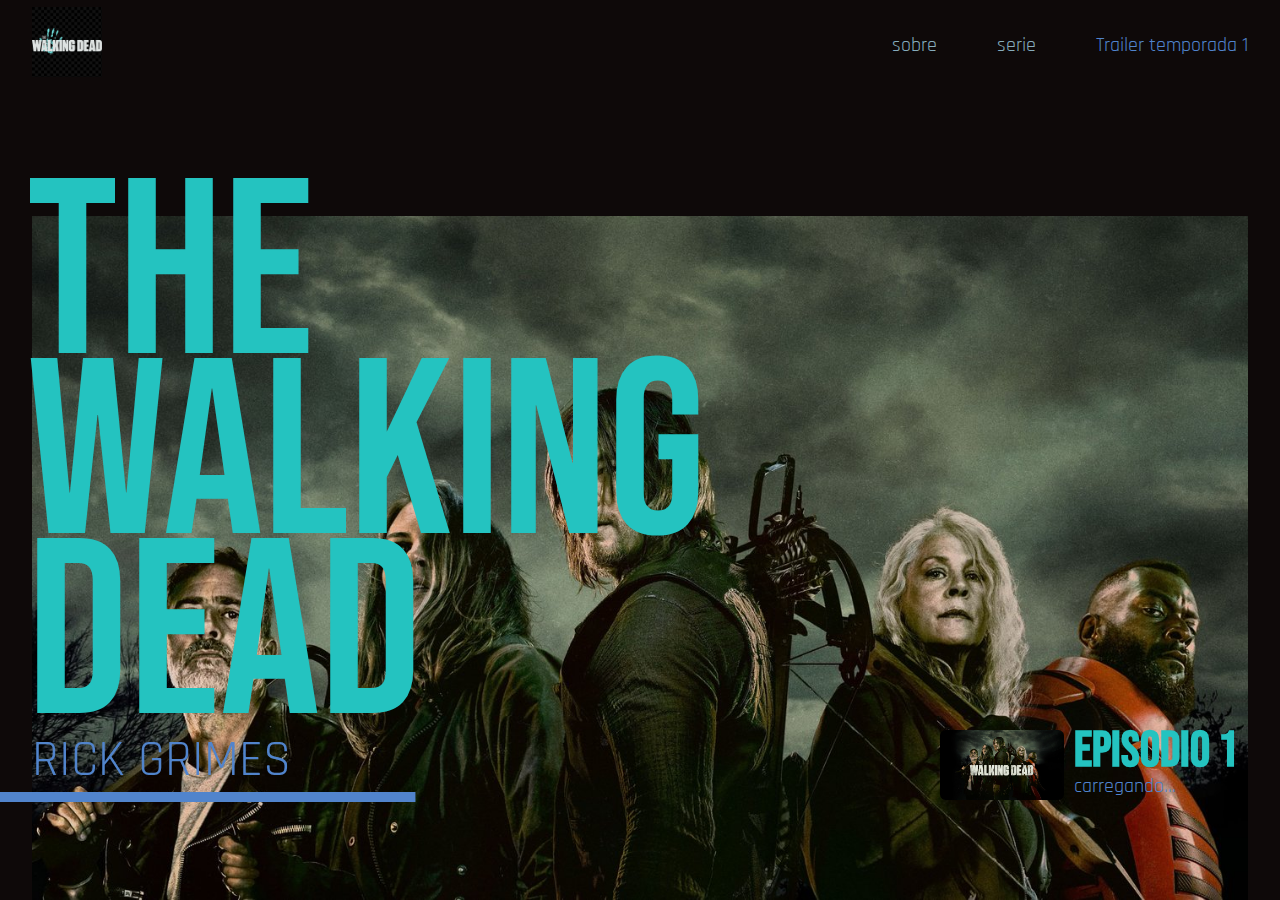
<file: pp2/index.html>
<!DOCTYPE html>
<html lang="pt-br">
<head>
    <meta charset="UTF-8">
    <meta name="viewport" content="width=device-width, initial-scale=1.0">
    <link rel='shortcut icon' href='pp3.png' />
    <link rel='stylesheet' href='index.css' />
    <title>Hideo Kojima | Kojima Productions</title>
</head>
<body>
    <section>
        <header class='menu'>
            <nav>
                <a href="#" id='logo'>
                    <img src="pp3.png" alt="" />
                </a>
                <div>
                    <a href="#" target="_blank">
                        sobre
                    </a>
                    <a href="#" target="_blank">
                        serie
                    </a>
                    <a href="https://youtu.be/6Z6ijZa3EXw?t=9" target="_blank">
                        Trailer temporada 1
                    </a>
                </div>
            </nav>
        </header>
        <main class='corpo'>
            <div class="perfil">
                <div class='text'>
                    <span>
                        THE WALKING DEAD
                    </span>
                    <span>
                        RICK GRIMES
                    </span>
                </div>
                <div class='preview'>
                    <article>
                        <img src="pp2.webp" alt="">
                        <main>
                            <h1>episodio 1</h1>
                            <a href="#">
                                <span>carregando...</span>
                            </a>
                        </main>
                    </article>
                </div>
            </div>
        </main>
    </section>
</body>
</html>
</file>
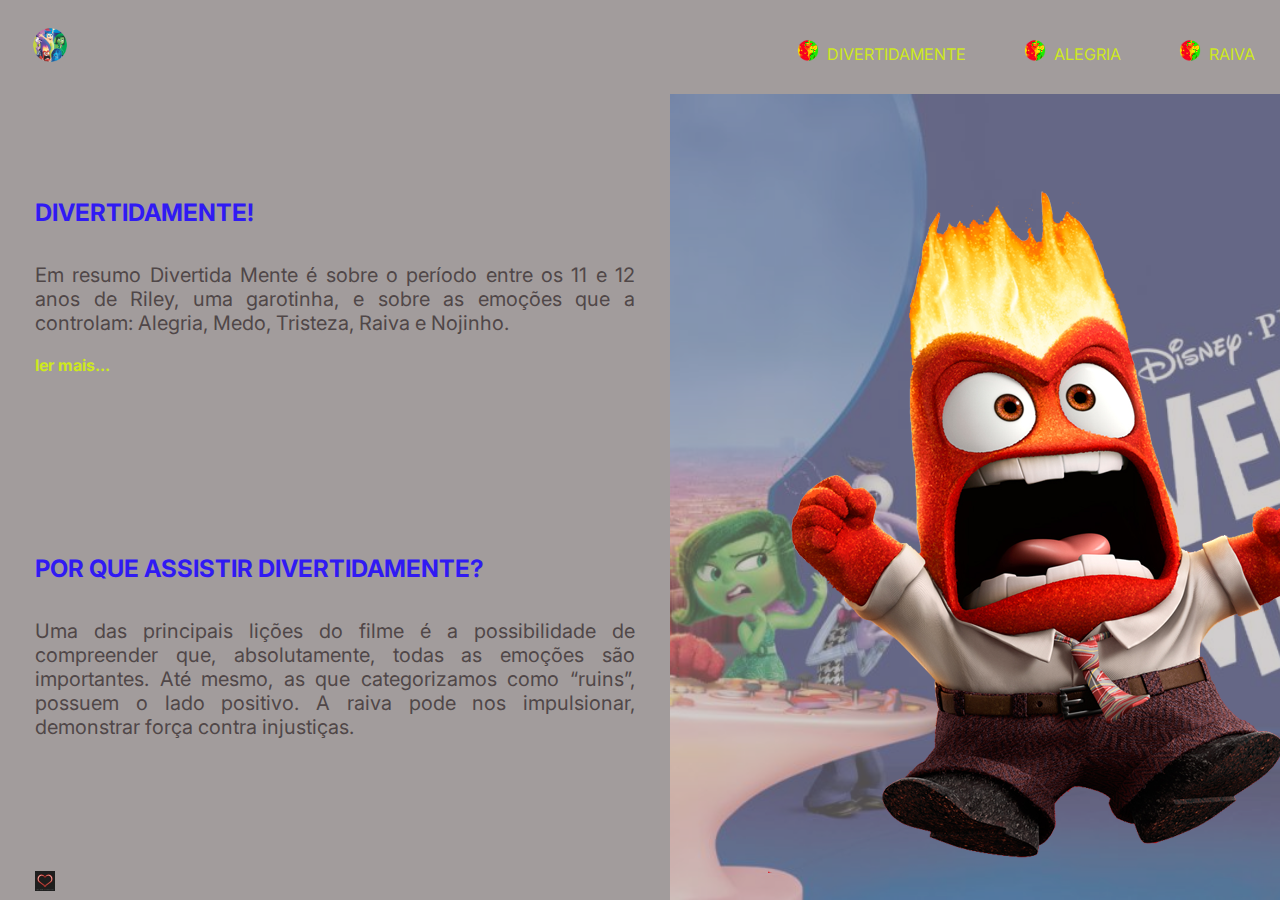
<file: pp3/index.html>
<!DOCTYPE html>
<html lang="pt-br">
<head>
    <meta charset="UTF-8">
    <meta name="viewport" content="width=device-width, initial-scale=1.0">
    <link rel='shortcut icon' href='medo.png' />
    <title>Super Mario Universe</title>
    <link rel='stylesheet' href='index.css' />
</head>
<body>
    <section class='landing'>
        <nav>
            <a href="" id='logo'>
                <img src='painel divertidamente.png' alt='logo' />
            </a>
            <div>
                <a href=""><img src="painel divertidamente.png" alt=""> DIVERTIDAMENTE</a>
                <a href=""><img src="painel divertidamente.png" alt=""> ALEGRIA</a>
                <a href=""><img src="painel divertidamente.png" alt=""> RAIVA</a>
            </div>
        </nav>
        <main>
            <article>
                <div>
                    <h1>DIVERTIDAMENTE!</h1>
                    <p>
                        Em resumo Divertida Mente é sobre o período entre os 11 e 12 anos de Riley, uma garotinha, e sobre as emoções que a controlam: Alegria, Medo, Tristeza, Raiva e Nojinho.</p>
                    <a href="">ler mais...</a>
                </div>
                <div>
                    <h1>POR QUE ASSISTIR DIVERTIDAMENTE?</h1>
                    <p> Uma das principais lições do filme é a possibilidade de compreender que, absolutamente, todas as emoções são importantes. Até mesmo, as que categorizamos como “ruins”, possuem o lado positivo. A raiva pode nos impulsionar, demonstrar força contra injustiças.</p>
            
                </div>
                <footer>
                    <a href="https://youtu.be/MGwWBm-WpYg?t=6" target="_blank">
                        <img src="coracao.avif" alt="CLIQUE PARA ASSISTIR">
                    </a>
                    <a href=""></a>
                </footer>
            </article>
            <div id="character">
                <img src="raiva.png" alt="">
            </div>
            <div id='bg'>
                <img src="divertidamente.jpeg" alt="" >
            </div>
        </main>
    </section>
</body>
</html>
</file>
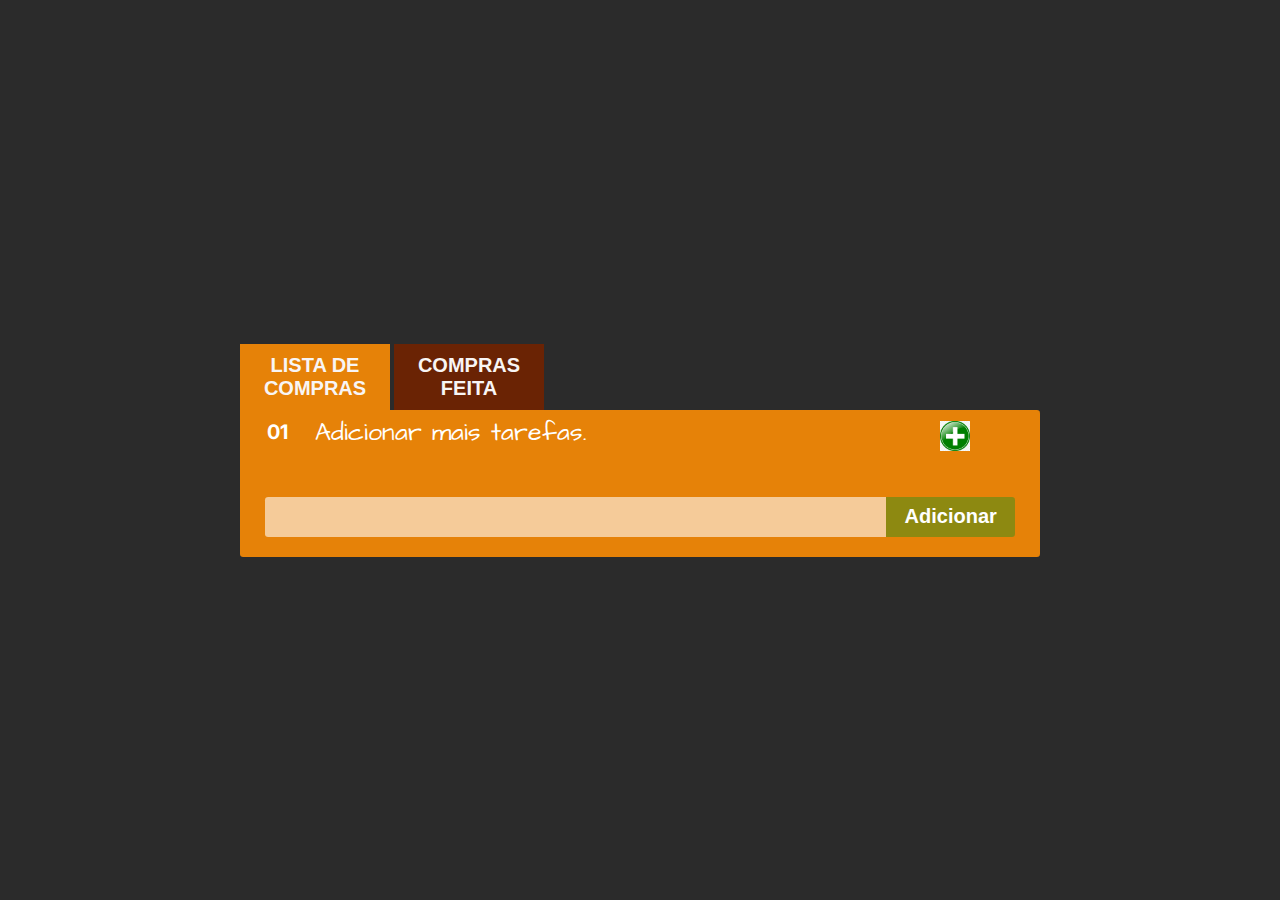
<file: pp4/index.html>
<!DOCTYPE html>
<html lang='pt-br'>
    <head>
        <meta charset='utf-8' />
        <meta name="viewport" content="width=device-width, initial-scale=1.0">
        <title>Lista</title>
        <script src='index.js' defer ></script>
        <link rel='stylesheet' href='index.css' />
    </head>
    <body>
        <main class="container">
            <nav>
                <button class="tab-button" onclick="LoadList(JSON.parse(localStorage.getItem('lists')).tasks);" id='tasks'>LISTA DE COMPRAS</button>
                <button class="tab-button" onclick="LoadList(JSON.parse(localStorage.getItem('lists')).complete, false);" id='complete'>COMPRAS FEITA</button>
            
            </nav>
            <ul class="list-container">
                <li class="list-item">
                    <h2>1</h2>
                    <span>Titulo 1</span>
                    <button class="list-item-complete">X</button>
                </li>
            </ul>
            <form onsubmit="AddTask()" action="" id='addTask'>
                <div class="list-item">
                    <input type="text" name="" id="item" required>
                    <button type="submit">Adicionar</button>
                </div>
            </form>
        </main>
    </body>
</html>
</file>
<file: pp2/index.css>
@import url('https://fonts.googleapis.com/css2?family=Rajdhani&display=swap');
@import url('https://fonts.googleapis.com/css2?family=Bebas+Neue&display=swap');
:root{
    --main-color: #0e0909;
    --text-color: #86acbc;
    --text-color-2: rgb(36, 195, 192);
    --highlight-color: #5184cc;
    --text-size-title: 250px;
    --text-size-subtitle: 50px;
    --text-size-links: 20px;
}
body{
    margin: 0px;
    padding: 0px;
    height: 100vh;
}
section{
    height: 100vh;
    background: var(--main-color);
    display: flex;
    flex-direction: column;
    align-items: center;
}

.menu{
    width: 95%;
    height: 10%;
}
.menu nav{
    height: 100%;
    display: flex;
    justify-content: space-between;
    align-items: center;
}
.menu nav a{
    font-size: var(--text-size-links);
    font-family: 'Rajdhani';
    color: var(--text-color);
    text-decoration: none;
    margin-left: 55px;
}
.menu nav a:hover{
    color: var(--text-color-2);
}
.menu nav a:last-of-type{
    color: var(--highlight-color);
}
.menu nav a:last-of-type:hover{
    color: var(--text-color-2);
}
#logo{
    margin: 0;
}
#logo img{
    height: 70px;
    filter: invert();
}
.corpo{
    height: 90%;
    position: relative;
    width: 95%;
    display: flex;
    flex-direction: row;
    justify-content: space-between;
    margin: 0;
    padding: 0;
}
.perfil{
    width: 100%;
    color: var(--text-color-2);
    display: flex;
    flex-direction: row;
    justify-content: center;
    background-image: url('rick.jpeg');
    background-size: contain;
    background-repeat: no-repeat;
    background-position: right bottom;
}
.text{
    align-self: center;
    display: flex;
    flex-direction: column;
    width: 70%;
}
.text span:nth-of-type(1){
    font-family: 'Bebas Neue';
    font-size: var(--text-size-title);
    line-height: 180px;
    margin: 0;
    padding: 0;
    transform: translateX(-5px);
}
.text span:nth-of-type(2){
    font-family: 'Rajdhani';
    font-size: var(--text-size-subtitle);
    color: var(--highlight-color)
}
.text span:nth-of-type(2)::after{
    display: block;
    content: "";
    transform: translateX(-10%);
    width: 50%;
    height: 10px;
    background-color: var(--highlight-color);
}
.preview{
    height: auto;
    width: 30%;
    height: 100%;
    display: flex;
    justify-content: flex-end;
    align-items: flex-end;
}
.preview article{
    height: 70px;
    margin-bottom: 100px;
    display: flex;
    align-items: flex-start;
    color: var(--text-color-2);
}
.preview article main{
    font-family: 'Bebas Neue';
    padding: 0 10px;
    display: flex;
    flex-direction: column;
    justify-content: flex-start;
    align-items: flex-start;
}
.preview article img{
    height: 70px;
    border-radius: .35rem;
}
.preview article main h1{
    vertical-align: bottom;
    line-height: 85%;
    height: 70%;
    font-size: var(--text-size-subtitle);
    margin: 0;
}
.preview article main a{
    color: var(--highlight-color);
    text-decoration: none;
}
.preview article main a:hover{
    color: var(--text-color-2);
}
.preview article main a span{
    width: auto;
    display: block;
    font-family: 'Rajdhani';
    font-size: var(--text-size-links);
    margin: 0;
    padding: 0;
}
@media only screen and (max-width: 600px) {
    :root{
        --main-color: #191919;
        --text-color: #888d8d;
        --text-color-2: rgb(9, 220, 239);
        --highlight-color: #2a79a0;
        --text-size-title: 100px;
        --text-size-subtitle: 30px;
        --text-size-links: 15px;
    }
    #logo{
        height: 100%;
        display: flex;
        align-items: center;
    }
    #logo img{
        height: 90%;
    }
    .menu nav div{
        width: 100%;
        display: flex;
        flex-direction: row;
        justify-content: space-evenly;
    }
    .menu nav a{
        font-size: var(--text-size-links);
        font-family: 'Rajdhani';
        color: var(--text-color);
        text-decoration: none;
        margin-left: 25px;
    }
    .menu nav a:nth-of-type(3){
        display: none;
    }
    .corpo{
        justify-content: flex-start;
        align-items: flex-start;
    }
    .perfil{
        height: 100%;
        justify-content: flex-start;
        align-items: flex-start;
    }
    .text{
        align-self: center;
        display: flex;
        flex-direction: column;
        width: 95%;
        height: 95%;
    }
    .text span:nth-of-type(1){
        font-family: 'Bebas Neue';
        font-size: var(--text-size-title);
        line-height: 80px;
    }
    .text span:nth-of-type(2)::after{
        display: block;
        content: "";
        transform: translateX(-36%);
        width: 70%;
        height: 10px;
        background-color: var(--highlight-color);
    }
    .preview{
        display: none;
    }
}
</file>
<file: pp3/index.css>
@import url('https://fonts.googleapis.com/css2?family=Inter&display=swap');
        :root{
            --bg-color: rgb(162, 156, 156);
            --text-color: #cee91c;
            --text-color-hover: #df1d1d;
            --texlt-menu-size: 18px;
            --text-title-size: 24px;
            --text-subtitle-size: 20px;
            --text-subtitle-color: #504748;
        }
        body{
            font-family: 'Inter';
            margin:0;
            padding: 0;
            background: var(--bg-color);
        }
        .landing{
            width: 100%;
            height: 100vh;
            display: flex;
            flex-direction: column;

        }
        .landing nav{
            z-index: 2;
            height: auto;
            display: flex;
            flex-direction: row;
            justify-content: space-between;
            align-items: center;
            width: 100%;
        }
        .landing nav div a{
            position: relative;
            margin: 0px 25px;
            text-decoration: none;
            font-size: var(--text-menu-size);
            color: var(--text-color);
            transition: .2s color ease-in-out;
        }
        .landing nav div a:hover{
            color: var(--text-color-hover);
        }
        .landing nav div a img{
            transition: .2s filter ease-in-out;
            filter: invert(16%) sepia(70%) saturate(4646%) hue-rotate(345deg) brightness(89%) contrast(121%);
            transform: translateY(18%);
            width: 30px;
        }
        .landing nav div a:hover img{
            filter: invert(93%) sepia(17%) saturate(1607%) hue-rotate(292deg) brightness(112%) contrast(108%);        }

        #logo{
            margin: 20px 25px;
        }
        #logo img{
            width: 50px;
        }
        .landing main{
            height: 100%;
            display: flex;
            flex-direction: row;
        }
        .landing main article{
            display: flex;
            flex-direction: column;
            justify-content: center;
            align-self: center;
            margin: 0 35px;
            max-width: 600px;
            height: 100%;
        }
        .landing main article div{
            flex: 6;
            display: flex;
            flex-direction: column;
            justify-content: center;
        }
        .landing main article div h1{
            font-size: var(--text-title-size);
            color:#301af3;
        }
        .landing main article div p{
            color: var(--text-subtitle-color);
            font-size: var(--text-subtitle-size);
            text-align: justify;
        }
        .landing main article div a{
            color: var(--text-color);
            font-size: var(--text-subtitle-size) -2;
            text-decoration: none;
            font-weight: bold;
            width: 100px;
        }
        .landing main article div a:hover{
            color: var(--text-color-hover);
        }
        .landing main article footer{
            display: flex;
            align-items: flex-end;
            flex: 1;
            margin-bottom: 5px;
        }
        .landing main article footer a img{
            max-height: 20px;
        }
        .landing main div{
            width: 100%;
        }
        #bg{
            overflow: hidden;
        }
        #bg img{
            z-index: 1;
            width: 100%;
            height: 100%;
            object-fit: cover;
            filter: opacity(.5);
        }
        #character{
            z-index: 1;
            position: absolute;
            top: 20%;
            left: 60%;
            width: auto;
            animation: Mario 1s infinite alternate ease-in-out;
        }
        @keyframes Mario{
            from {
                transform: rotate(-.5deg);
            }
            to {
                transform: rotate(.5deg);
            }
        }
</file>
<file: pp4/index.css>
@import url('https://fonts.googleapis.com/css2?family=Architects+Daughter&family=Inter&display=swap');
:root{
    --text-color-1: rgb(248, 245, 245);
    --bg-color: #2b2b2b;
    --main-container-color: #b5179e;
    --color1: #811212;
    --color2: #6a2304;
    --color3: #080808;
    --color4: #e68208;
    --radius: .20rem;
}
body{
    font-family: 'Inter';
    padding: 0;
    margin: 0;
    background: var(--bg-color);
    color: white;
    min-height: 100vh;
    display: flex;
    flex-direction: column;
    justify-content: center;
    align-items: center;
}
.tab-button{
    outline: none;
    border: none;
    padding: 10px;
    width: 150px;
    color: var(--text-color-1);
    background: var(--color2);
    font-size: 20px;
    font-weight: bold
}
.tab-button:disabled{
    background: var(--color4);
}
.container{
    margin: 0 20px;
    width: 800px;
}
.list-container{
    margin: 0;
    padding: 0px;
    background: var(--color4);
    border-top-right-radius: var(--radius);
}
.list-container .list-item:nth-child(even){
    background: rgba(0, 0, 0, 0.152);
}
.list-item{
    display: flex;
    justify-content: space-between;
    align-content: center;
    padding: 10px 0px;
    margin: 0;
}
.list-item h2{
    text-align: center;
    font-size: 20px;
    margin: 0 10px;
    width: 10%;
}
.list-item span{
    font-size: 25px;
    line-height: 25px;
    width: 100%;
    font-family: 'Architects Daughter';
}
#addTask{
    margin: 0;
    padding: 20px 5px 10px;
    background: var(--color4);
    border-bottom-left-radius: var(--radius);
    border-bottom-right-radius: var(--radius);
}
#addTask button{
    width: 20%;
    border: none;
    height: 40px;
    font-weight: bold;
    font-size: 20px;
    border-top-right-radius: var(--radius);
    border-bottom-right-radius: var(--radius);
    color: white;
    padding: 0 10px;
    margin-right: 20px;
    background: rgb(141, 137, 17);
}
#addTask button:hover{
    background: rgb(70, 101, 70);
}
.list-item input{
    width: 100%;
    border: none;
    padding: 0;
    margin: 0;
    margin-left: 20px;
    background: rgba(255, 255, 255, 0.59);
    border-top-left-radius: var(--radius);
    border-bottom-left-radius: var(--radius);
    outline: none;
    text-indent: 10px;
    color: white;
    font-size: 20px;
    font-family: 'Architects Daughter';
}

.list-item-complete{
    position: relative;
    text-align: center;
    border: none;
    background-color: transparent;
    color: white;
    font-size: 20px;
    font-weight: bold;
    margin: 0 8%;
    outline: none;
}
.list-item-complete img{
    position: relative;
    height: 30px;
    width: 30px;
}
.list-item-complete img:hover{
   filter: saturate(150%);
}
.list-item-delete{
    position: relative;
    text-align: center;
    border: none;
    background-color: transparent;
    color: white;
    font-size: 20px;
    font-weight: bold;
    margin: 0 1%;
    outline: none;
}
.list-item-delete img{
    position: relative;
    height: 30px;
    width: 30px;
}
.list-item-delete img:hover{
   filter: saturate(150%);
}
.list-item-readd{
    position: relative;
    text-align: center;
    border: none;
    background-color: transparent;
    color: white;
    font-size: 20px;
    font-weight: bold;
    margin: 0 4%;
    margin-left: 0%;
    outline: none;
}
.list-item-readd img{
    position: relative;
    height: 30px;
    width: 30px;
}
.list-item-readd img:hover{
   filter: saturate(150%);
}
</file>
